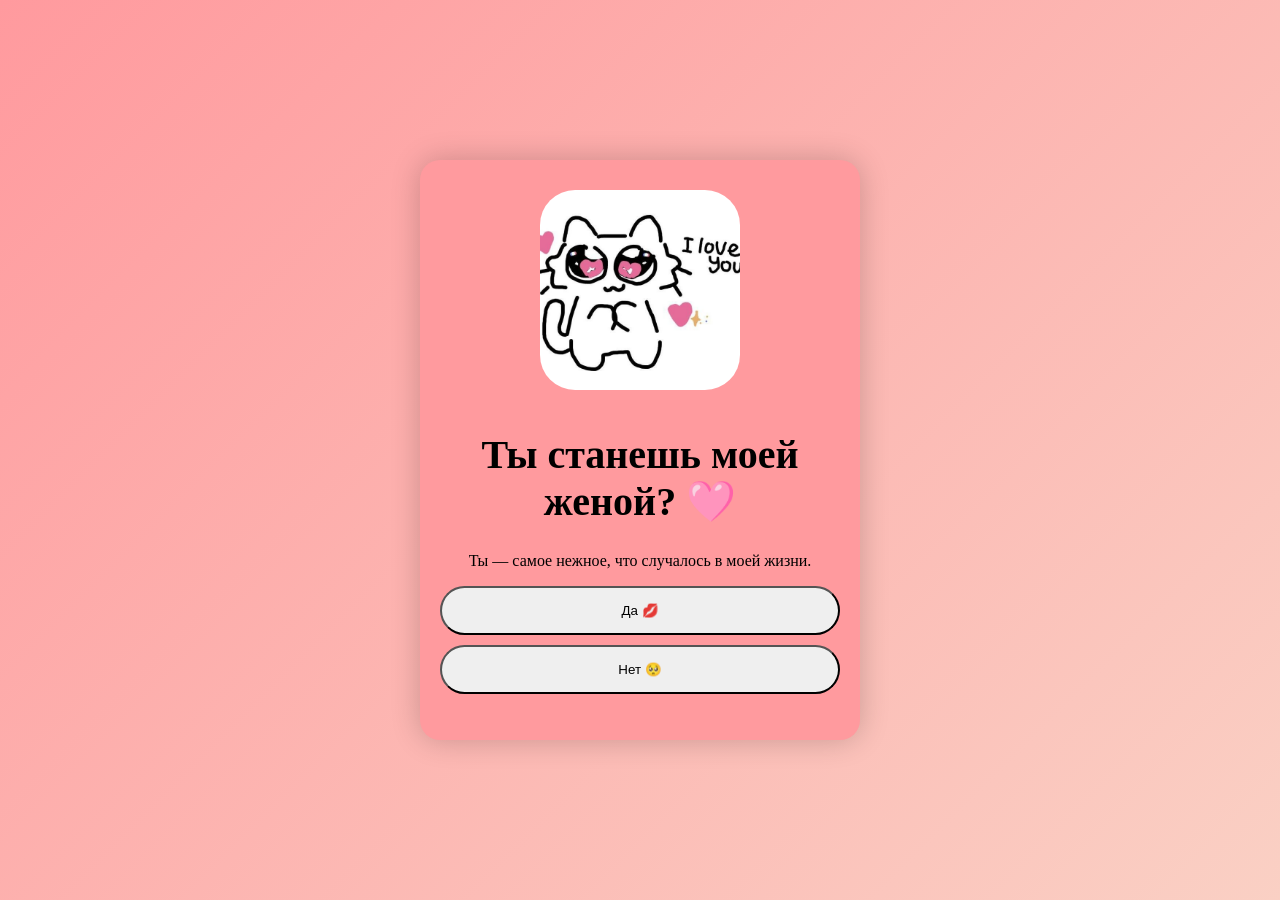
<file: index.html>
<!DOCTYPE html>
<html lang="ru">
<head>
    <meta charset="UTF-8">
    <title>Для тебя 💗</title>
    <link rel="stylesheet" href="style.css">
</head>
<body>

    <div class="container">
    <meta name="viewport" content="width=device-width, initial-scale=1.0">
      <img class="top-image" src="images/iloveyou.jpg" alt="Для тебя">
        <h1>Ты станешь моей женой? 🩷</h1>
        <p class="text">
            Ты — самое нежное, что случалось в моей жизни.
        </p>
            <button id="yesBtn">Да 💋</button>
            <button id="noBtn">Нет 🥺</button>
        <p id="secret"></p>
    </div>

    <script src="script.js"></script>
</body>
</html>
</file>
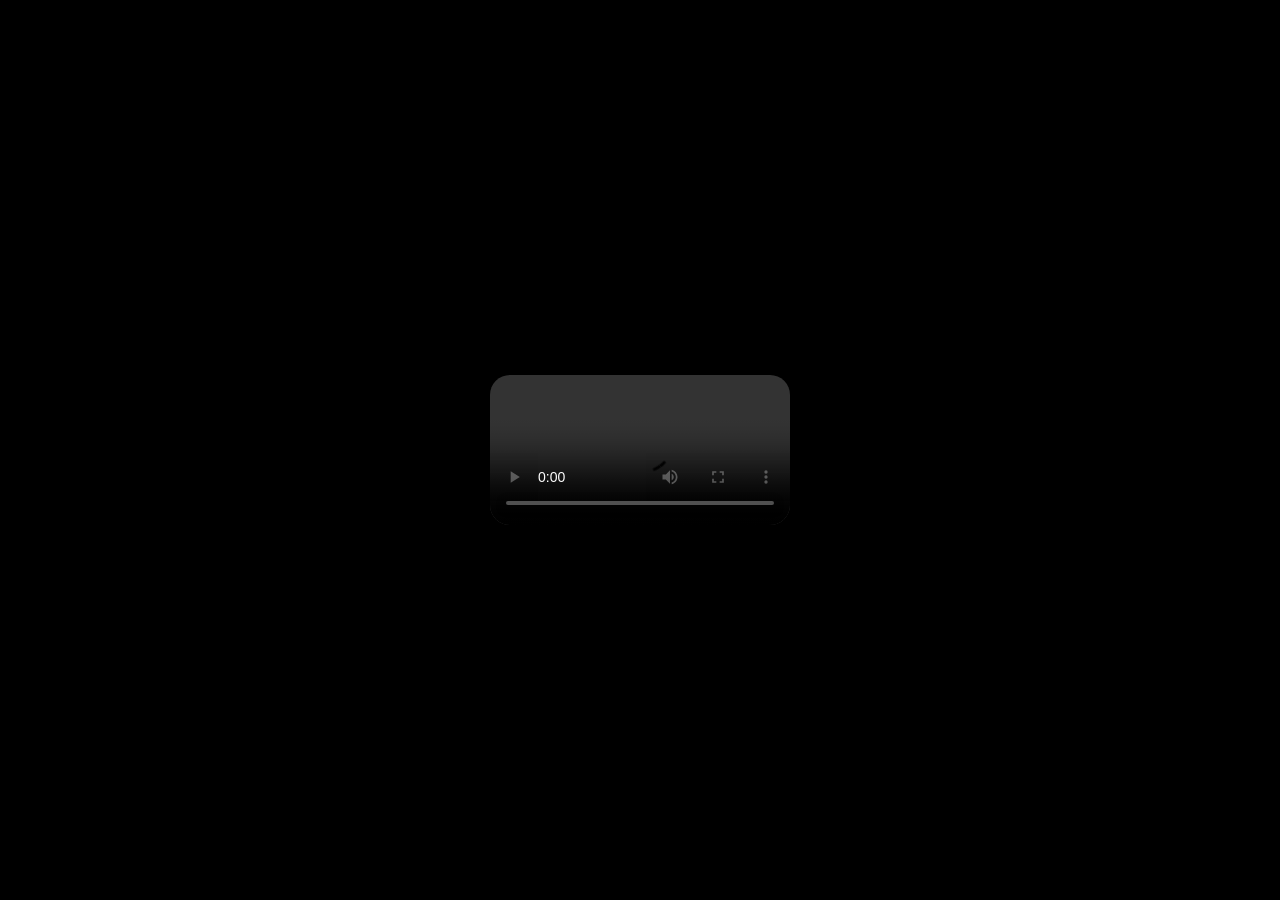
<file: love.html>
<!DOCTYPE html>
<html lang="ru">
<head>
    <meta charset="UTF-8">
    <title>💖</title>
    <style>
        body {
            margin: 0;
            background: black;
            display: flex;
            justify-content: center;
            align-items: center;
            height: 100vh;
        }
        video {
            max-width: 90%;
            border-radius: 20px;
        }
    </style>
</head>
<body>

    <video controls autoplay>
        <source src="music/cat-kiss.mp4" type="video/mp4">
        Твой браузер не поддерживает видео.
    </video>

</body>
</html>
</file>
<file: style.css>
body {
    margin: 0;
    height: 100vh;
    background: linear-gradient(135deg, rgb(255, 154, 158), #fad0c4);
    display: flex;
    justify-content: center;
    align-items: center;
    font-family: "Georgia", serif,;
}

.container {
    position: relative;
    text-align: center;
    background: rgb(255, 154, 158);
    padding: 30px 20px;
    border-radius: 20px;
    box-shadow: 0 0 30px rgba(0,0,0,0.2);

    width: 90%;
    max-width: 400px;
}


h1 {
    font-size: 24px;
}

@media (min-width: 768px) {
    h1 {
        font-size: 40px;
    }
}

button {
    display: block;
    width: 100%;
    margin: 10px 0;
    padding: 15px;
    border-radius: 30px;
}

button:hover {
    transform: scale(1.1);
}

.top-image {
    width: 200px;
    margin-bottom: 10px;
    border-radius: 35px;
}

video {
    width: 90%;
    max-width: 500px;
}
</file>
